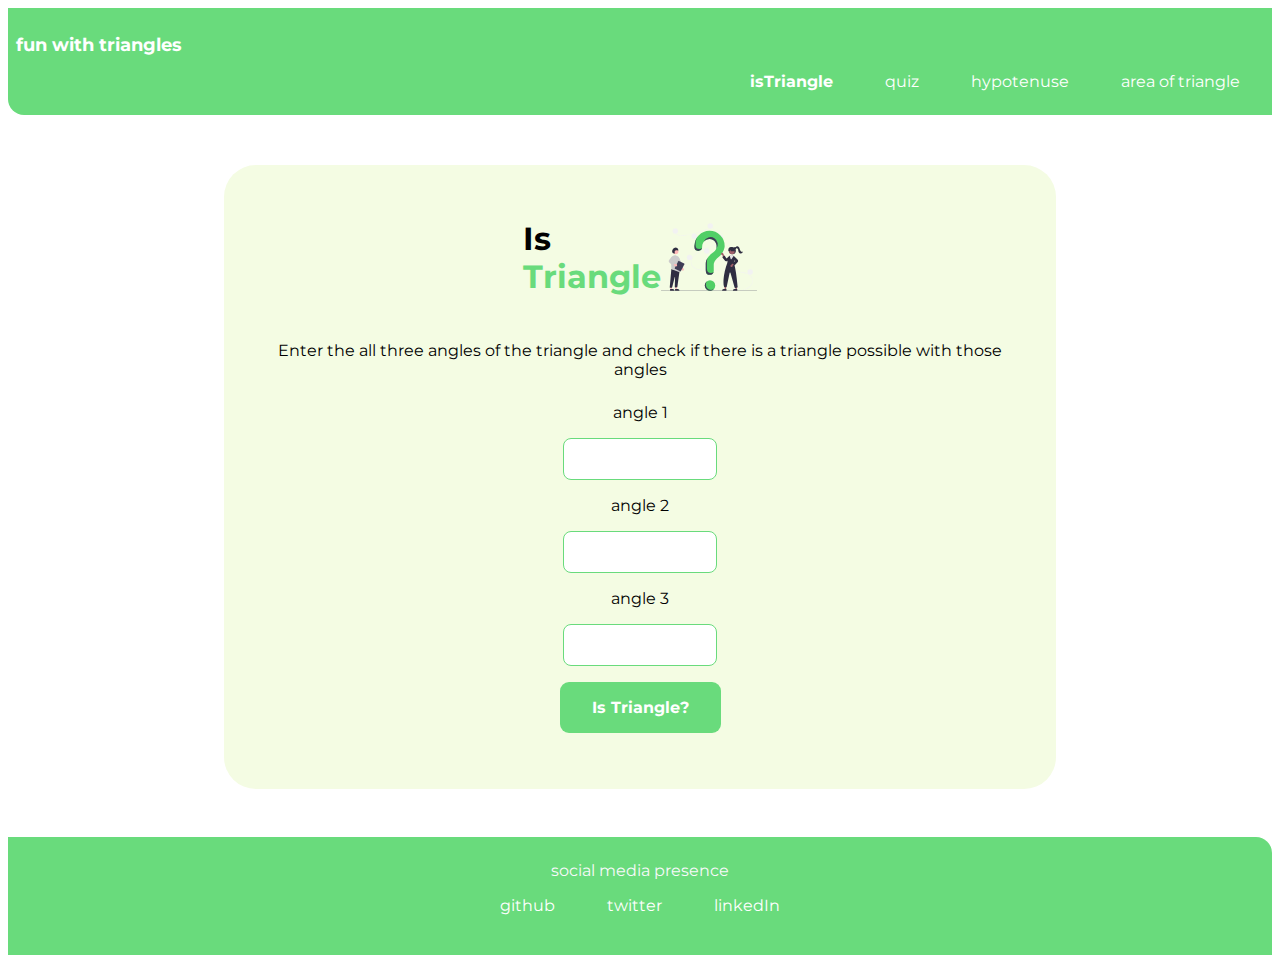
<file: index.html>
<!DOCTYPE html>
<html lang="en">

<head>
  <meta charset="UTF-8" />
  <meta http-equiv="X-UA-Compatible" content="IE=edge" />
  <meta name="viewport" content="width=device-width, initial-scale=1.0" />
  <link rel="shortcut icon" href="images/triangle.svg" type="image/x-icon">
  <link rel="preconnect" href="https://fonts.googleapis.com">
  <link rel="preconnect" href="https://fonts.gstatic.com" crossorigin>
  <link href="https://fonts.googleapis.com/css2?family=Montserrat:wght@500&display=swap" rel="stylesheet">
  <link rel="stylesheet" href="/css/style.css">
  <title>learn triangles</title>
</head>

<body>
  <nav class="navigation container">
    <div>
      <h3 class="nav-brand">fun with triangles</h3>
      <ul class="non-bullet nav-pills">
        <li class="list-item-inline">
          <a class="link link-active" href="index.html">isTriangle</a>
        </li>
        <li class="list-item-inline">
          <a class="link" href="/html/quiz.html">quiz</a>
        </li>
        <li class="list-item-inline">
          <a class="link" href="/html/hypotenuse.html">hypotenuse</a>
        </li>
        <li class="list-item-inline">
          <a class="link" href="/html/area.html">area of triangle</a>
        </li>
      </ul>
    </div>
  </nav>
  <main class="main">
    <div class="header">
      <div class="heading">
        <h1 style="margin-bottom: 0;">Is</h1>
        <h1 style="margin-top: -1px;"><span class=" heading-triangle">Triangle</span></h1>
      </div>
      <img class="svg" src="/images/triangle.svg" alt="">
    </div>
    <p class="para">Enter the all three angles of the triangle and check if there is a triangle possible with those
      angles</p>

    <label for="angle-one">angle 1</label>
    <input type="number" class="angle-input" />
    <label for="angle-two">angle 2</label>
    <input type="number" class="angle-input" />
    <label for="angle-three">angle 3</label>
    <input type="number" class="angle-input" />
    <button id="is-triangle-btn" class="check-btn">Is Triangle?</button>
    <div class="outputEl" id="output"></div>
  </main>
  <footer class="footer">
    <div class="footer-header">social media presence</div>
    <ul class="social-links">
      <li class="non-bullet list-item-inline">
        <a class="link footer-link" href="https://github.com/anupam1209">github</a>
      </li>
      <li class="non-bullet list-item-inline">
        <a class="link footer-link" href="https://twitter.com/AnupamPrakash">twitter</a>
      </li>
      <li class="non-bullet list-item-inline">
        <a class="link footer-link" href="https://www.linkedin.com/in/anupam-prakash-54822818b/">linkedIn</a>
      </li>
    </ul>
  </footer>
  <script src="/scripts/istriangle.js"></script>
</body>

</html>
</file>
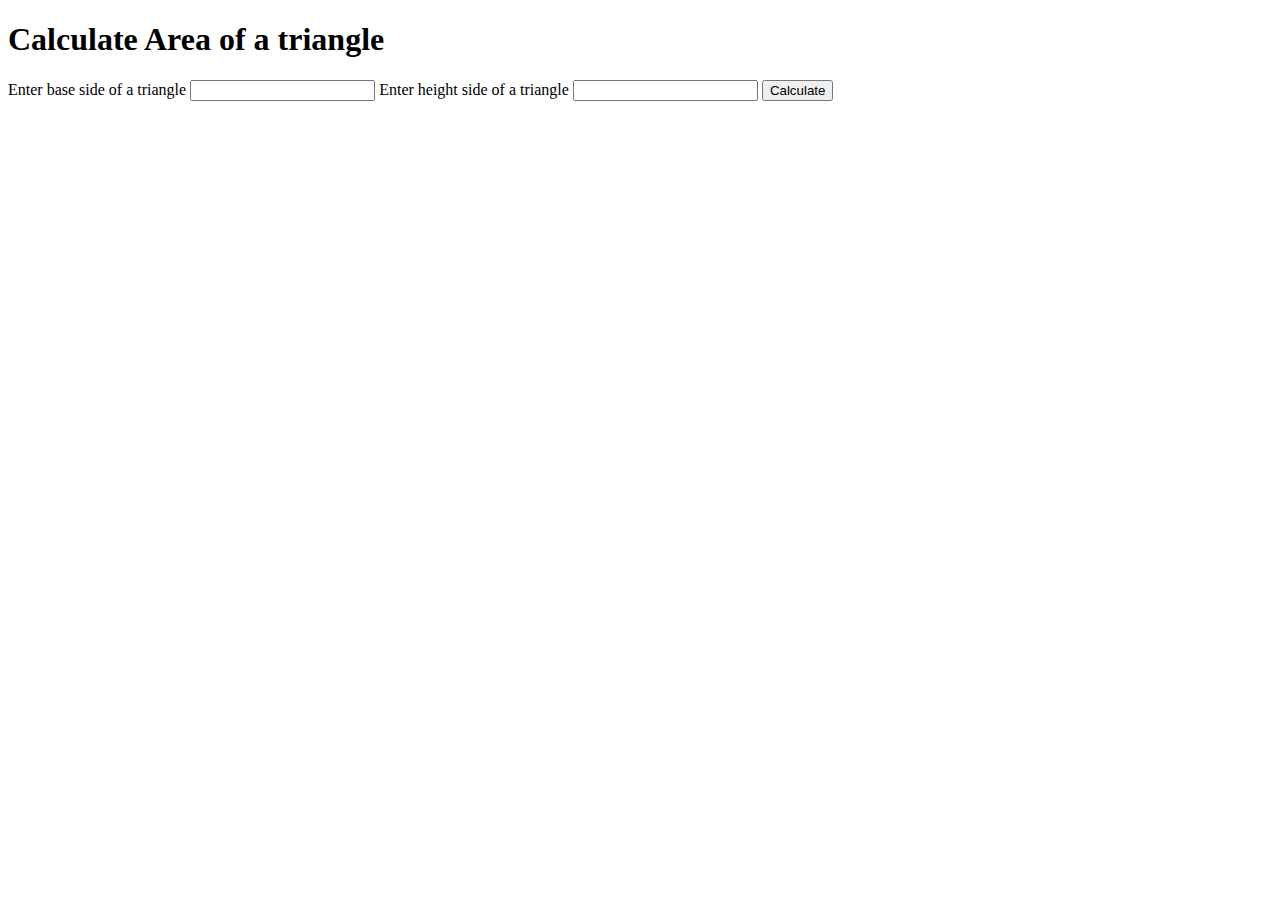
<file: area.html>
<!DOCTYPE html>
<html lang="en">

<head>
    <meta charset="UTF-8">
    <meta http-equiv="X-UA-Compatible" content="IE=edge">
    <meta name="viewport" content="width=device-width, initial-scale=1.0">
    <title>Area of Triangle</title>
</head>

<body>
    <h1>Calculate Area of a triangle</h1>
    <label for="">Enter base side of a triangle</label>
    <input type="number" class="side-input">
    <label for="">Enter height side of a triangle</label>
    <!-- <input type="number" class="side-input">
    <label for="">Enter third side of a triangle</label> -->
    <input type="number" class="side-input">
    <button id="calculate-btn">Calculate</button>
    <div id="output"></div>
    <script src="area.js"></script>
</body>

</html>
</file>
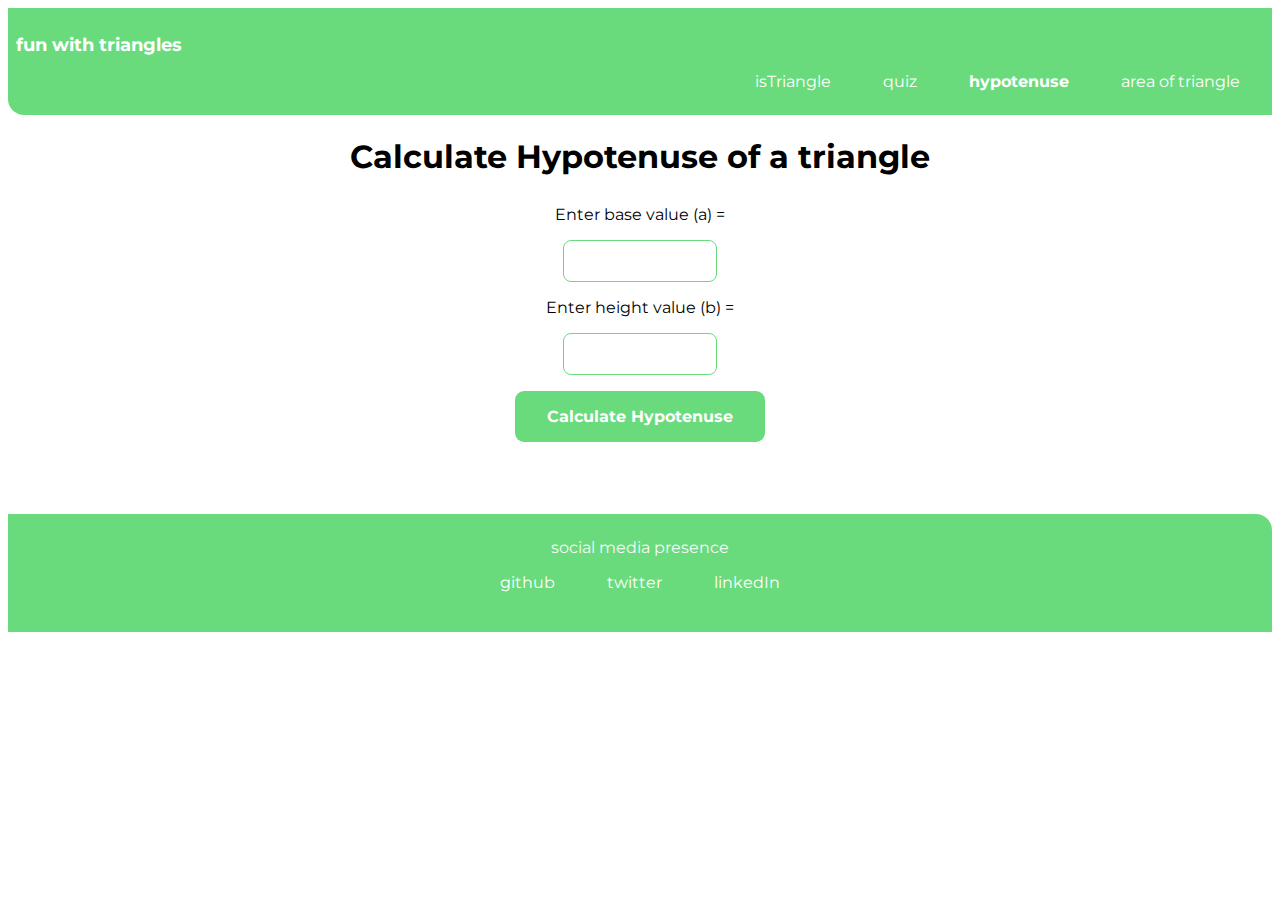
<file: hypotenuse.html>
<!DOCTYPE html>
<html lang="en">

<head>
    <meta charset="UTF-8">
    <meta http-equiv="X-UA-Compatible" content="IE=edge">
    <meta name="viewport" content="width=device-width, initial-scale=1.0">
    <link rel="preconnect" href="https://fonts.googleapis.com">
    <link rel="preconnect" href="https://fonts.gstatic.com" crossorigin>
    <link href="https://fonts.googleapis.com/css2?family=Montserrat:wght@500&display=swap" rel="stylesheet">
    <link rel="stylesheet" href="style.css">
    <title>Hypotenuse</title>
</head>

<body>
    <nav class="navigation container">
        <div>
            <h3 class="nav-brand">fun with triangles</h3>
            <ul class="non-bullet nav-pills">
                <li class="list-item-inline">
                    <a class="link" href="/">isTriangle</a>
                </li>
                <li class="list-item-inline">
                    <a class="link" href="quiz.html">quiz</a>
                </li>
                <li class="list-item-inline">
                    <a class="link link-active" href="hypotenuse.html">hypotenuse</a>
                </li>
                <li class="list-item-inline">
                    <a class="link" href="hypotenuse.html">area of triangle</a>
                </li>
            </ul>
        </div>
    </nav>
    <main class="main">
        <h1>Calculate Hypotenuse of a triangle</h1>
        <label for="">Enter base value (a) =</label>
        <input type="number" class="side-input">
        <label for="">Enter height value (b) =</label>
        <input type="number" class="side-input">
        <button id="hypotenuse-btn" class="check-btn">Calculate Hypotenuse</button>
        <div id="output"></div>
    </main>
    <footer class="footer">
        <div class="footer-header">social media presence</div>
        <ul class="social-links">
            <li class="non-bullet list-item-inline">
                <a class="link footer-link" href="https://github.com/anupam1209">github</a>
            </li>
            <li class="non-bullet list-item-inline">
                <a class="link footer-link" href="https://twitter.com/AnupamPrakash">twitter</a>
            </li>
            <li class="non-bullet list-item-inline">
                <a class="link footer-link" href="https://www.linkedin.com/in/anupam-prakash-54822818b/">linkedIn</a>
            </li>
        </ul>
    </footer>
    <script src="hypotenuse.js"></script>
</body>

</html>
</file>
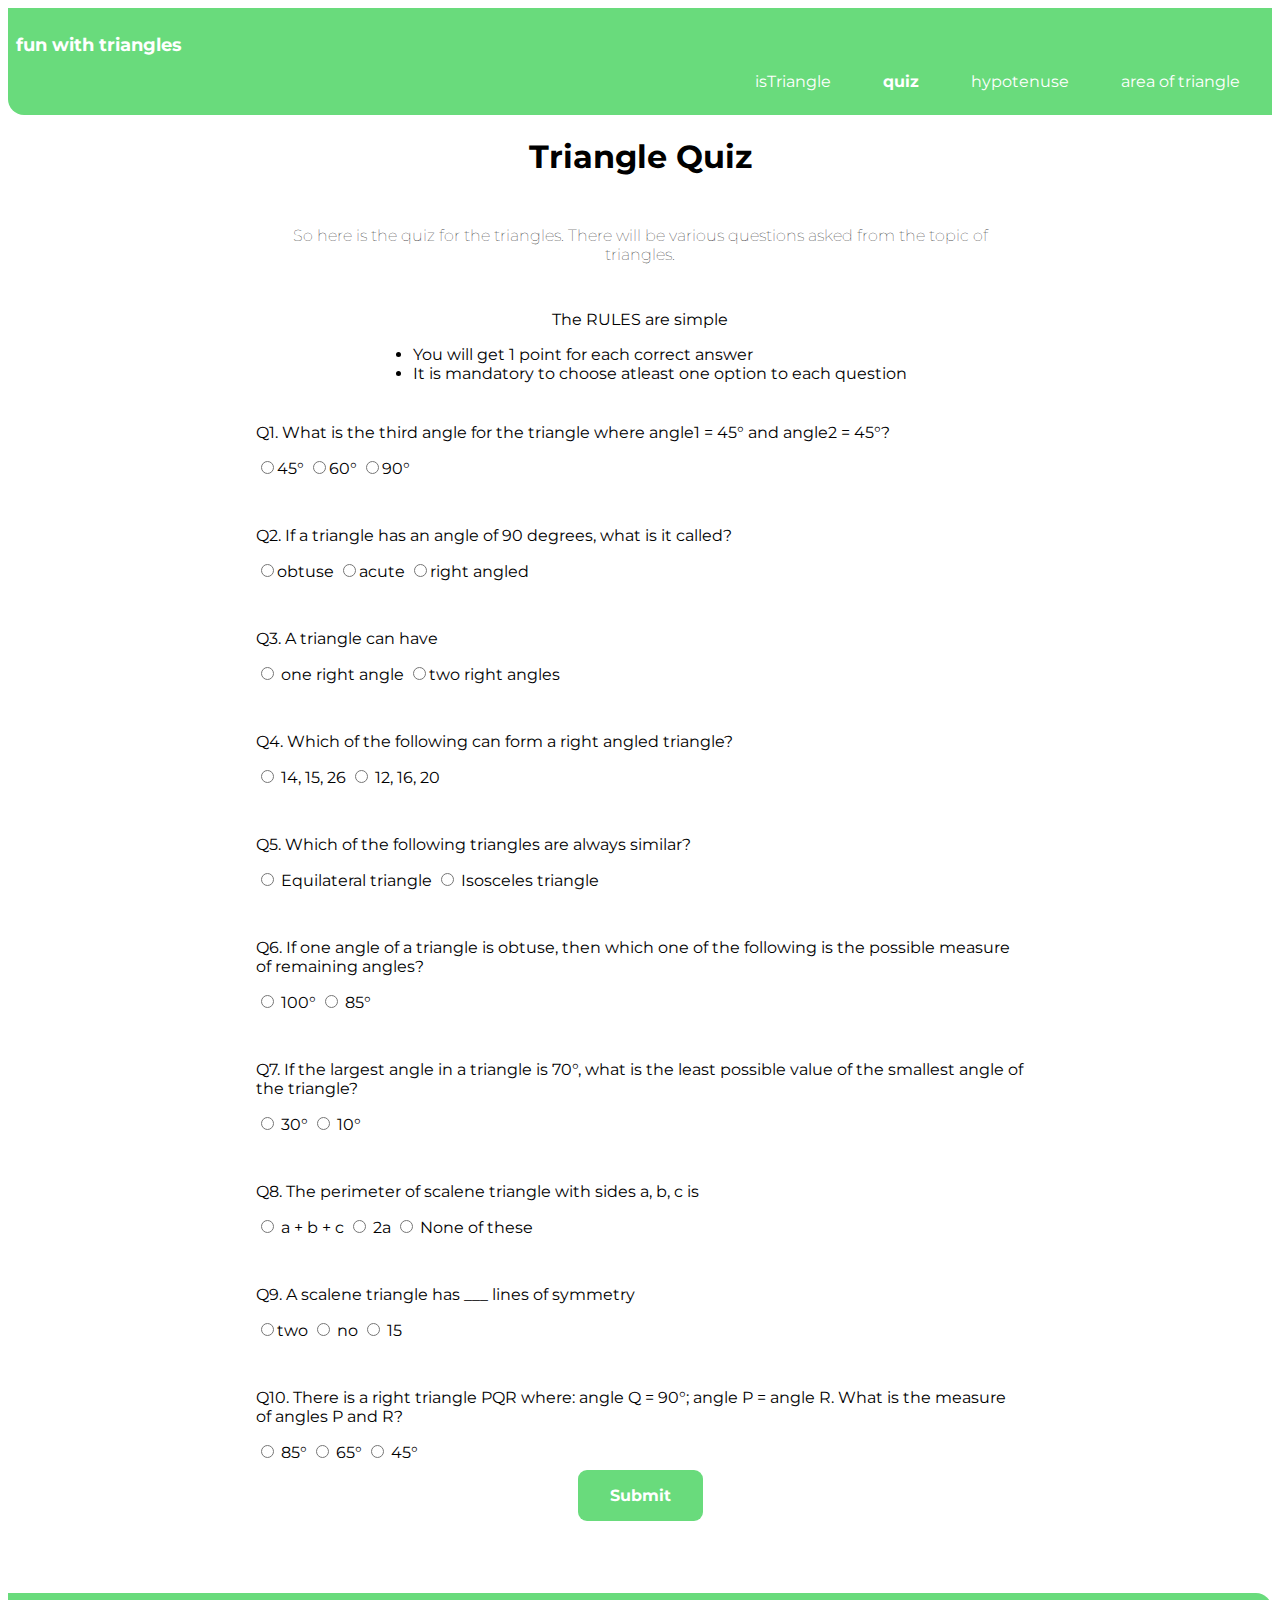
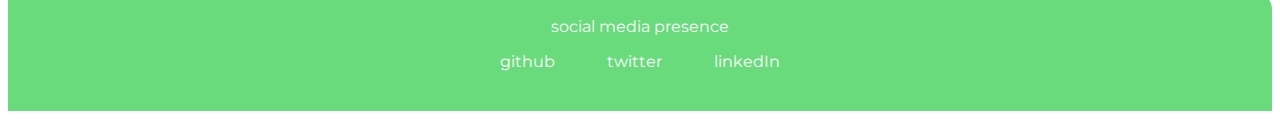
<file: quiz.html>
<!DOCTYPE html>
<html lang="en">

<head>
  <meta charset="UTF-8" />
  <meta http-equiv="X-UA-Compatible" content="IE=edge" />
  <meta name="viewport" content="width=device-width, initial-scale=1.0" />
  <link rel="preconnect" href="https://fonts.googleapis.com">
  <link rel="preconnect" href="https://fonts.gstatic.com" crossorigin>
  <link href="https://fonts.googleapis.com/css2?family=Montserrat:wght@500&display=swap" rel="stylesheet">
  <link rel="stylesheet" href="style.css">
  <title>triangle quiz</title>
</head>

<body>
  <nav class="navigation container">
    <div>
      <h3 class="nav-brand">fun with triangles</h3>
      <ul class="non-bullet nav-pills">
        <li class="list-item-inline">
          <a class="link" href="/">isTriangle</a>
        </li>
        <li class="list-item-inline">
          <a class="link link-active" href="quiz.html">quiz</a>
        </li>
        <li class="list-item-inline">
          <a class="link" href="hypotenuse.html">hypotenuse</a>
        </li>
        <li class="list-item-inline">
          <a class="link" href="hypotenuse.html">area of triangle</a>
        </li>
      </ul>
    </div>
  </nav>
  <main class="main">
    <h1>Triangle Quiz</h1>
    <h4 class="quiz-subheading">So here is the quiz for the triangles. There will be various questions asked from the
      topic of triangles.</h4>
    <div>
      <p class="rules-heading">The RULES are simple</p>
      <ul>
        <li>You will get 1 point for each correct answer</li>
        <li>It is mandatory to choose atleast one option to each question</li>
      </ul>
    </div>
    <form action="" class="quiz-form">
      <div class="question-container">
        <p>
          Q1. What is the third angle for the triangle where angle1 = 45° and angle2
          = 45°?
        </p>
        <label for="">
          <input type="radio" name="question1" value="45°" />45°</label>
        <label for="">
          <input type="radio" name="question1" value="60°" />60°</label>
        <label for="">
          <input type="radio" name="question1" value="90°" />90°</label>
      </div>
      <div class="question-container">
        <p>Q2. If a triangle has an angle of 90 degrees, what is it called?</p>
        <label for="">
          <input type="radio" name="question2" value="obtuse" />obtuse</label>
        <label for="">
          <input type="radio" name="question2" value="acute" />acute
        </label>
        <label for="">
          <input type="radio" name="question2" value="right angled" />right
          angled</label>
      </div>
      <div class="question-container">
        <p>Q3. A triangle can have</p>
        <label>
          <input type="radio" name="question3" value="one right angle" />
          one right angle
        </label>
        <label><input type="radio" name="question3" value="two right angles" />two
          right angles</label>
      </div>
      <div class="question-container">
        <p>Q4. Which of the following can form a right angled triangle?</p>
        <label>
          <input type="radio" name="question4" value="14, 15, 26" />
          14, 15, 26
        </label>
        <label>
          <input type="radio" name="question4" value="12, 16, 20" />
          12, 16, 20</label>
      </div>
      <div class="question-container">
        <p>Q5. Which of the following triangles are always similar?</p>
        <label>
          <input type="radio" name="question5" value="Equilateral triangle" />
          Equilateral triangle
        </label>
        <label>
          <input type="radio" name="question5" value="Isosceles triangle" />
          Isosceles triangle</label>
      </div>
      <div class="question-container">
        <p>Q6.
          If one angle of a triangle is obtuse, then which one of the
          following is the possible measure of remaining angles?
        </p>
        <label>
          <input type="radio" name="question6" value="100°" />
          100°
        </label>
        <label>
          <input type="radio" name="question6" value="85°" />
          85°</label>
      </div>

      <div class="question-container">
        <p>Q7.
          If the largest angle in a triangle is 70°, what is the least
          possible value of the smallest angle of the triangle?
        </p>
        <label>
          <input type="radio" name="question7" value="30°" />
          30°
        </label>
        <label>
          <input type="radio" name="question7" value="10°" />
          10°
        </label>
      </div>

      <div class="question-container">
        <p>Q8. The perimeter of scalene triangle with sides a, b, c is</p>
        <label>
          <input type="radio" name="question8" value="a + b + c" />
          a + b + c
        </label>
        <label>
          <input type="radio" name="question8" value="2a" />
          2a
        </label>
        <label>
          <input type="radio" name="question8" value="None of these" />
          None of these
        </label>
      </div>

      <div class="question-container">
        <p>Q9. A scalene triangle has ___ lines of symmetry</p>
        <label>
          <input type="radio" name="question9" value="two" />two
        </label>
        <label>
          <input type="radio" name="question9" value="no" />
          no
        </label>
        <label>
          <input type="radio" name="question9" value="15" />
          15
        </label>
      </div>

      <div class="question-container">
        <p>Q10.
          There is a right triangle PQR where: angle Q = 90°; angle P = angle
          R. What is the measure of angles P and R?
        </p>
        <label>
          <input type="radio" name="question10" value="85°" />
          85°
        </label>
        <label>
          <input type="radio" name="question10" value="65°" />
          65°
        </label>
        <label>
          <input type="radio" name="question10" value="45°" />
          45°
        </label>
      </div>
    </form>
    <button class="check-btn" id="submit-answer-btn">Submit</button>
    <div class="quiz-output" id="output-quiz"></div>
  </main>
  <footer class="footer">
    <div class="footer-header">social media presence</div>
    <ul class="social-links">
      <li class="non-bullet list-item-inline">
        <a class="link footer-link" href="https://github.com/anupam1209">github</a>
      </li>
      <li class="non-bullet list-item-inline">
        <a class="link footer-link" href="https://twitter.com/AnupamPrakash">twitter</a>
      </li>
      <li class="non-bullet list-item-inline">
        <a class="link footer-link" href="https://www.linkedin.com/in/anupam-prakash-54822818b/">linkedIn</a>
      </li>
    </ul>
  </footer>
  <script src="quiz.js"></script>
</body>

</html>
</file>
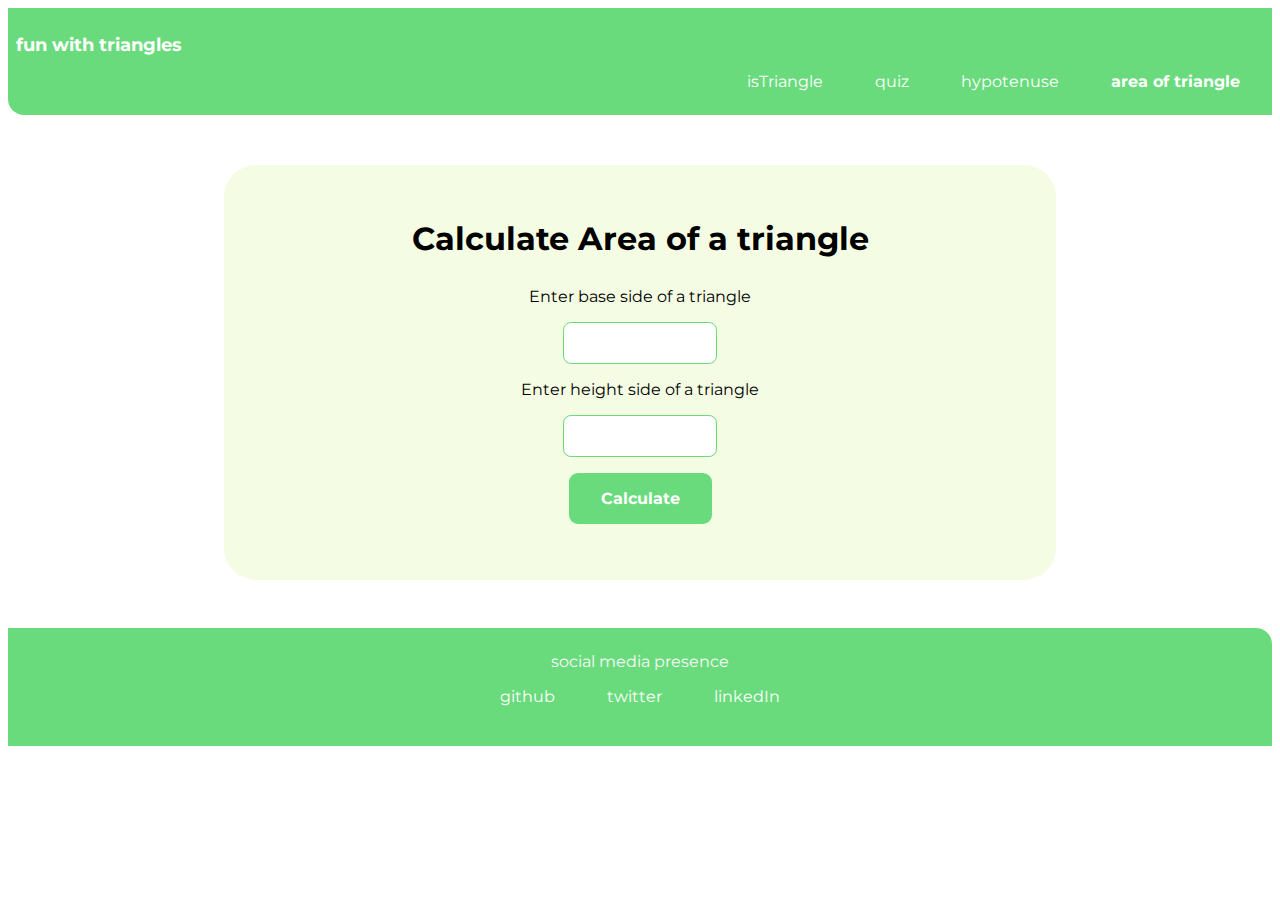
<file: html/area.html>
<!DOCTYPE html>
<html lang="en">

<head>
    <meta charset="UTF-8">
    <meta http-equiv="X-UA-Compatible" content="IE=edge">
    <meta name="viewport" content="width=device-width, initial-scale=1.0">
    <link rel="shortcut icon" href="../images/triangle.svg" type="image/x-icon">
    <link rel="preconnect" href="https://fonts.googleapis.com">
    <link rel="preconnect" href="https://fonts.gstatic.com" crossorigin>
    <link href="https://fonts.googleapis.com/css2?family=Montserrat:wght@500&display=swap" rel="stylesheet">
    <link rel="stylesheet" href="/css/style.css">
    <title>Area of Triangle</title>
</head>

<body>
    <nav class="navigation container">
        <div>
            <h3 class="nav-brand">fun with triangles</h3>
            <ul class="non-bullet nav-pills">
                <li class="list-item-inline">
                    <a class="link" href="../index.html">isTriangle</a>
                </li>
                <li class="list-item-inline">
                    <a class="link" href="/html/quiz.html">quiz</a>
                </li>
                <li class="list-item-inline">
                    <a class="link" href="/html/hypotenuse.html">hypotenuse</a>
                </li>
                <li class="list-item-inline">
                    <a class="link link-active" href="area.html">area of triangle</a>
                </li>
            </ul>
        </div>
    </nav>
    <main class="main">
        <h1>Calculate Area of a triangle</h1>
        <label for="">Enter base side of a triangle</label>
        <input type="number" class="side-input">
        <label for="">Enter height side of a triangle</label>
        <!-- <input type="number" class="side-input">
    <label for="">Enter third side of a triangle</label> -->
        <input type="number" class="side-input">
        <button class="check-btn" id="calculate-btn">Calculate</button>
        <div id="output"></div>
    </main>
    <footer class="footer">
        <div class="footer-header">social media presence</div>
        <ul class="social-links">
            <li class="non-bullet list-item-inline">
                <a class="link footer-link" href="https://github.com/anupam1209">github</a>
            </li>
            <li class="non-bullet list-item-inline">
                <a class="link footer-link" href="https://twitter.com/AnupamPrakash">twitter</a>
            </li>
            <li class="non-bullet list-item-inline">
                <a class="link footer-link" href="https://www.linkedin.com/in/anupam-prakash-54822818b/">linkedIn</a>
            </li>
        </ul>
    </footer>
    <script src="/scripts/area.js"></script>
</body>

</html>
</file>
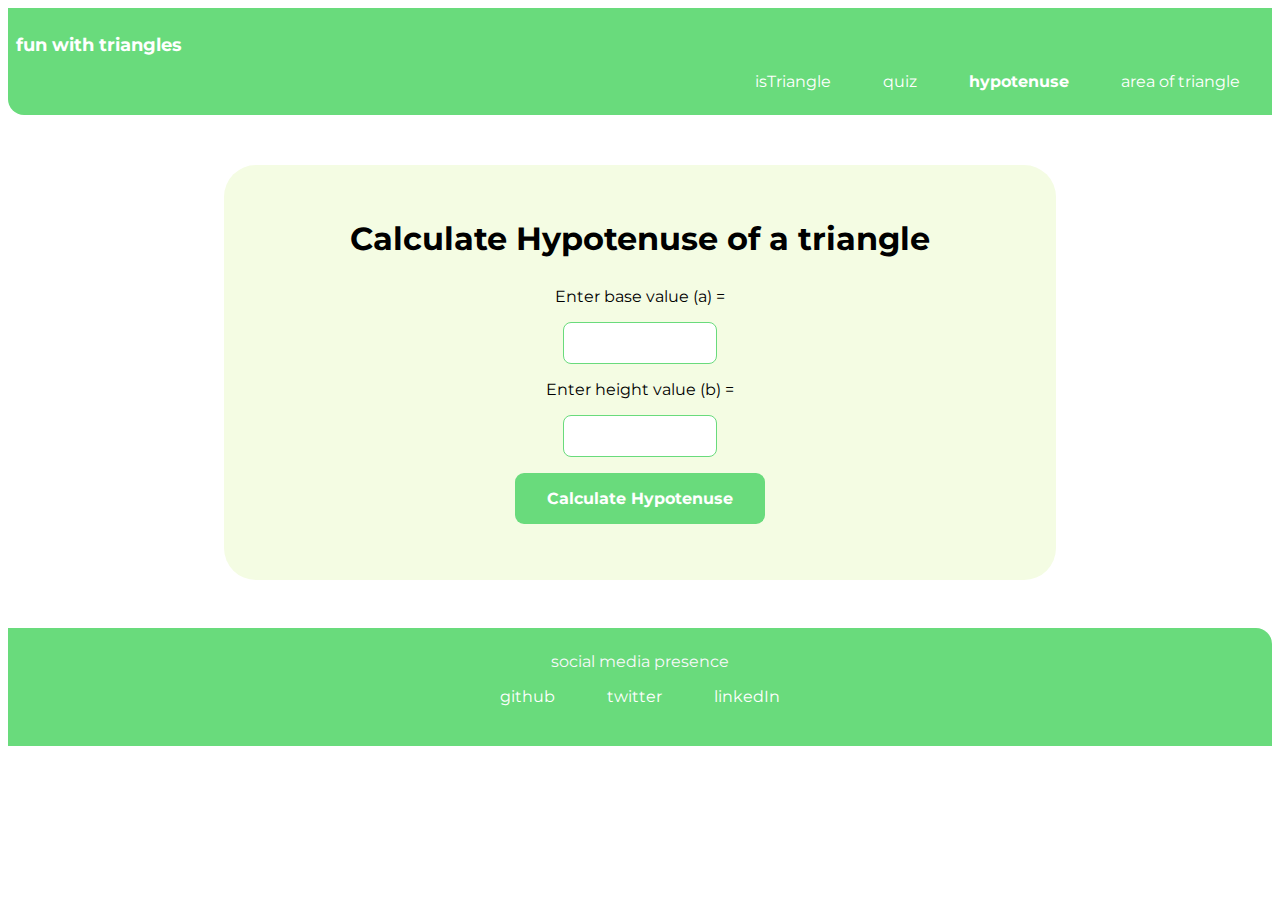
<file: html/hypotenuse.html>
<!DOCTYPE html>
<html lang="en">

<head>
    <meta charset="UTF-8">
    <meta http-equiv="X-UA-Compatible" content="IE=edge">
    <meta name="viewport" content="width=device-width, initial-scale=1.0">
    <link rel="shortcut icon" href="../images/triangle.svg" type="image/x-icon">
    <link rel="preconnect" href="https://fonts.googleapis.com">
    <link rel="preconnect" href="https://fonts.gstatic.com" crossorigin>
    <link href="https://fonts.googleapis.com/css2?family=Montserrat:wght@500&display=swap" rel="stylesheet">
    <link rel="stylesheet" href="/css/style.css">
    <title>Hypotenuse</title>
</head>

<body>
    <nav class="navigation container">
        <div>
            <h3 class="nav-brand">fun with triangles</h3>
            <ul class="non-bullet nav-pills">
                <li class="list-item-inline">
                    <a class="link" href="../index.html">isTriangle</a>
                </li>
                <li class="list-item-inline">
                    <a class="link" href="/html/quiz.html">quiz</a>
                </li>
                <li class="list-item-inline">
                    <a class="link link-active" href="hypotenuse.html">hypotenuse</a>
                </li>
                <li class="list-item-inline">
                    <a class="link" href="/html/area.html">area of triangle</a>
                </li>
            </ul>
        </div>
    </nav>
    <main class="main">
        <h1>Calculate Hypotenuse of a triangle</h1>
        <label for="">Enter base value (a) =</label>
        <input type="number" class="side-input">
        <label for="">Enter height value (b) =</label>
        <input type="number" class="side-input">
        <button id="hypotenuse-btn" class="check-btn">Calculate Hypotenuse</button>
        <div id="output"></div>
    </main>
    <footer class="footer">
        <div class="footer-header">social media presence</div>
        <ul class="social-links">
            <li class="non-bullet list-item-inline">
                <a class="link footer-link" href="https://github.com/anupam1209">github</a>
            </li>
            <li class="non-bullet list-item-inline">
                <a class="link footer-link" href="https://twitter.com/AnupamPrakash">twitter</a>
            </li>
            <li class="non-bullet list-item-inline">
                <a class="link footer-link" href="https://www.linkedin.com/in/anupam-prakash-54822818b/">linkedIn</a>
            </li>
        </ul>
    </footer>
    <script src="/scripts/hypotenuse.js"></script>
</body>

</html>
</file>
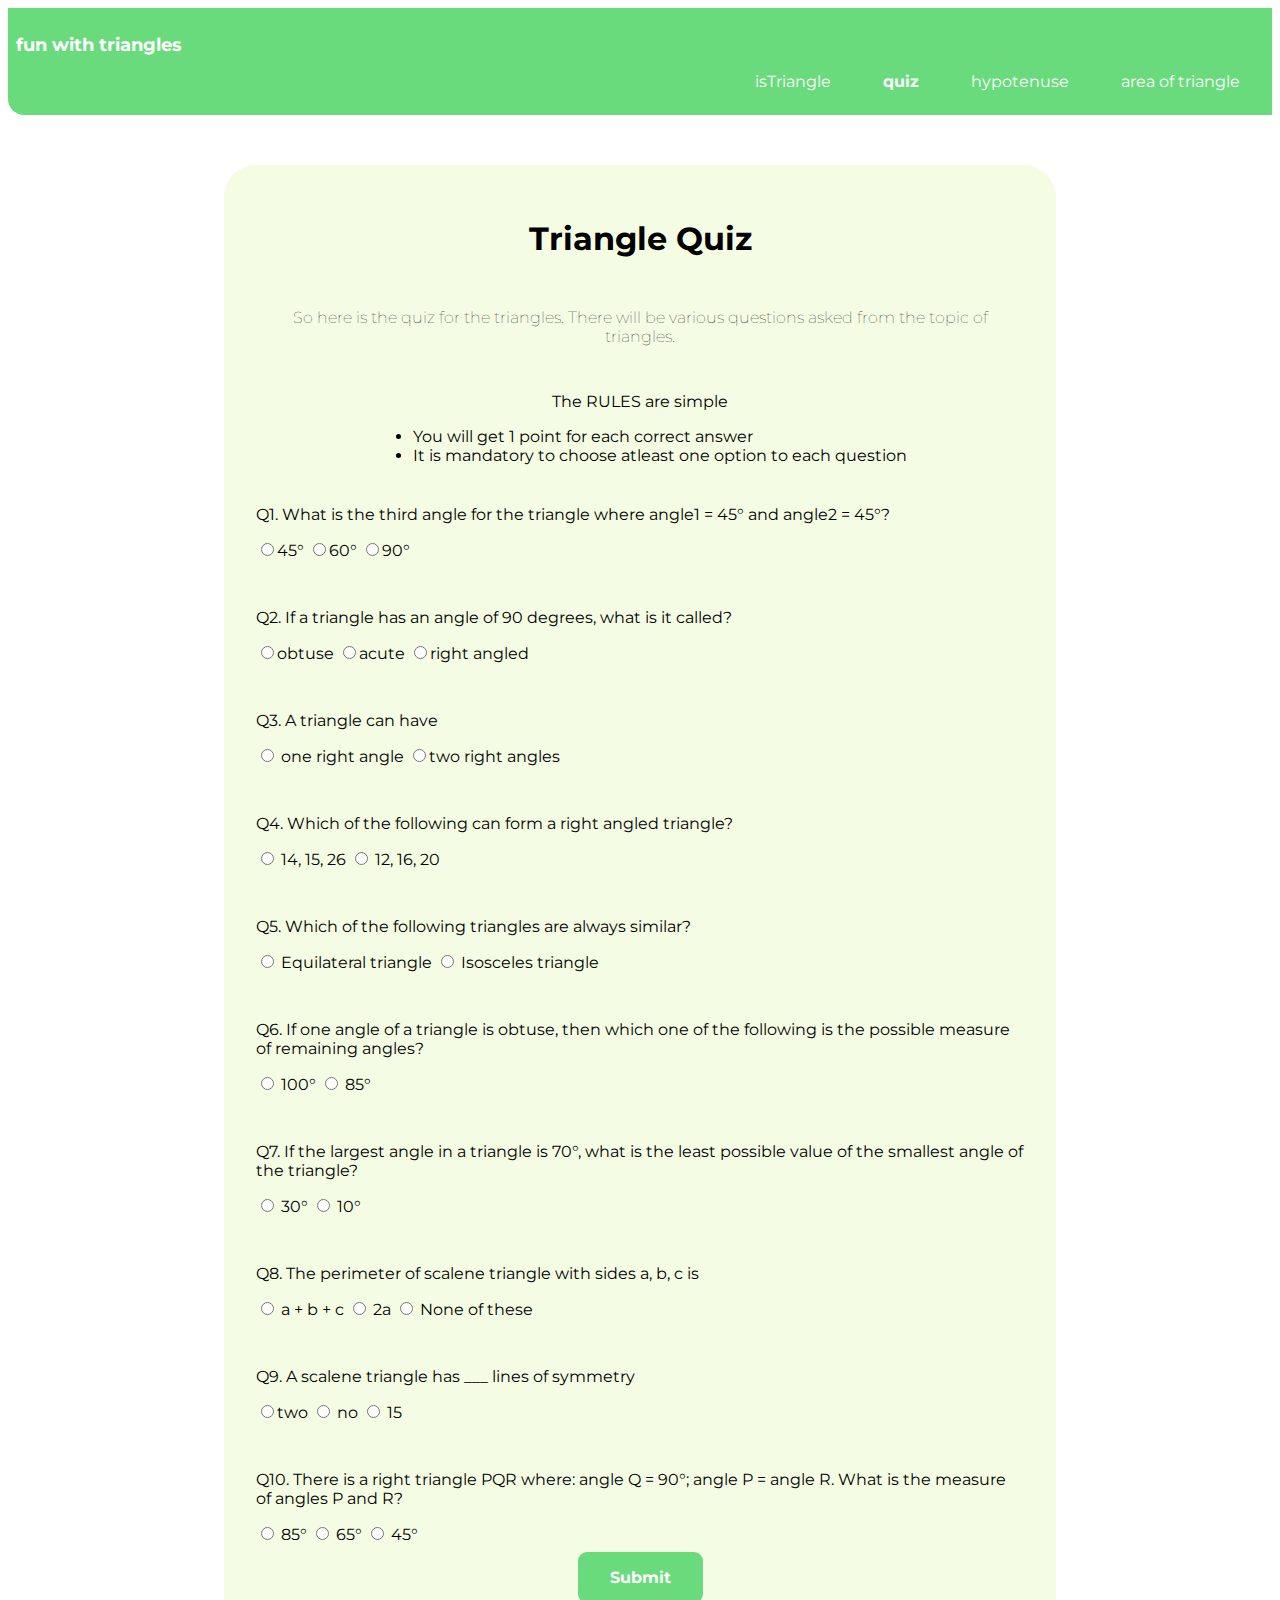
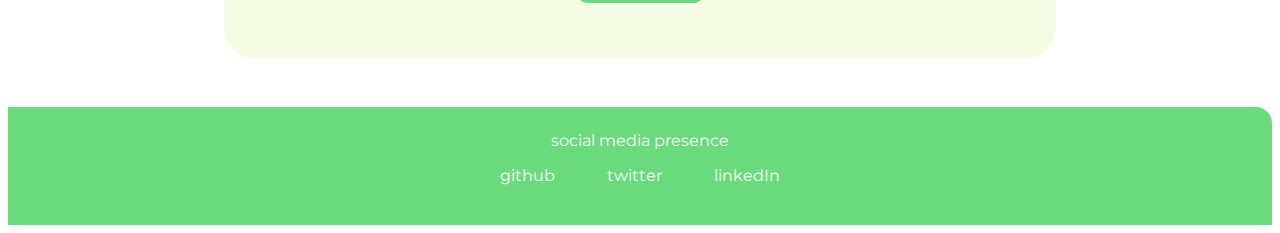
<file: html/quiz.html>
<!DOCTYPE html>
<html lang="en">

<head>
  <meta charset="UTF-8" />
  <meta http-equiv="X-UA-Compatible" content="IE=edge" />
  <meta name="viewport" content="width=device-width, initial-scale=1.0" />
  <link rel="shortcut icon" href="../images/triangle.svg" type="image/x-icon">
  <link rel="preconnect" href="https://fonts.googleapis.com">
  <link rel="preconnect" href="https://fonts.gstatic.com" crossorigin>
  <link href="https://fonts.googleapis.com/css2?family=Montserrat:wght@500&display=swap" rel="stylesheet">
  <link rel="stylesheet" href="/css/style.css">
  <title>triangle quiz</title>
</head>

<body>
  <nav class="navigation container">
    <div>
      <h3 class="nav-brand">fun with triangles</h3>
      <ul class="non-bullet nav-pills">
        <li class="list-item-inline">
          <a class="link" href="../index.html">isTriangle</a>
        </li>
        <li class="list-item-inline">
          <a class="link link-active" href="quiz.html">quiz</a>
        </li>
        <li class="list-item-inline">
          <a class="link" href="/html/hypotenuse.html">hypotenuse</a>
        </li>
        <li class="list-item-inline">
          <a class="link" href="/html/area.html">area of triangle</a>
        </li>
      </ul>
    </div>
  </nav>
  <main class="main">
    <h1>Triangle Quiz</h1>
    <h4 class="quiz-subheading">So here is the quiz for the triangles. There will be various questions asked from the
      topic of triangles.</h4>
    <div>
      <p class="rules-heading">The RULES are simple</p>
      <ul>
        <li>You will get 1 point for each correct answer</li>
        <li>It is mandatory to choose atleast one option to each question</li>
      </ul>
    </div>
    <form action="" class="quiz-form">
      <div class="question-container">
        <p>
          Q1. What is the third angle for the triangle where angle1 = 45° and angle2
          = 45°?
        </p>
        <label for="">
          <input type="radio" name="question1" value="45°" />45°</label>
        <label for="">
          <input type="radio" name="question1" value="60°" />60°</label>
        <label for="">
          <input type="radio" name="question1" value="90°" />90°</label>
      </div>
      <div class="question-container">
        <p>Q2. If a triangle has an angle of 90 degrees, what is it called?</p>
        <label for="">
          <input type="radio" name="question2" value="obtuse" />obtuse</label>
        <label for="">
          <input type="radio" name="question2" value="acute" />acute
        </label>
        <label for="">
          <input type="radio" name="question2" value="right angled" />right
          angled</label>
      </div>
      <div class="question-container">
        <p>Q3. A triangle can have</p>
        <label>
          <input type="radio" name="question3" value="one right angle" />
          one right angle
        </label>
        <label><input type="radio" name="question3" value="two right angles" />two
          right angles</label>
      </div>
      <div class="question-container">
        <p>Q4. Which of the following can form a right angled triangle?</p>
        <label>
          <input type="radio" name="question4" value="14, 15, 26" />
          14, 15, 26
        </label>
        <label>
          <input type="radio" name="question4" value="12, 16, 20" />
          12, 16, 20</label>
      </div>
      <div class="question-container">
        <p>Q5. Which of the following triangles are always similar?</p>
        <label>
          <input type="radio" name="question5" value="Equilateral triangle" />
          Equilateral triangle
        </label>
        <label>
          <input type="radio" name="question5" value="Isosceles triangle" />
          Isosceles triangle</label>
      </div>
      <div class="question-container">
        <p>Q6.
          If one angle of a triangle is obtuse, then which one of the
          following is the possible measure of remaining angles?
        </p>
        <label>
          <input type="radio" name="question6" value="100°" />
          100°
        </label>
        <label>
          <input type="radio" name="question6" value="85°" />
          85°</label>
      </div>

      <div class="question-container">
        <p>Q7.
          If the largest angle in a triangle is 70°, what is the least
          possible value of the smallest angle of the triangle?
        </p>
        <label>
          <input type="radio" name="question7" value="30°" />
          30°
        </label>
        <label>
          <input type="radio" name="question7" value="10°" />
          10°
        </label>
      </div>

      <div class="question-container">
        <p>Q8. The perimeter of scalene triangle with sides a, b, c is</p>
        <label>
          <input type="radio" name="question8" value="a + b + c" />
          a + b + c
        </label>
        <label>
          <input type="radio" name="question8" value="2a" />
          2a
        </label>
        <label>
          <input type="radio" name="question8" value="None of these" />
          None of these
        </label>
      </div>

      <div class="question-container">
        <p>Q9. A scalene triangle has ___ lines of symmetry</p>
        <label>
          <input type="radio" name="question9" value="two" />two
        </label>
        <label>
          <input type="radio" name="question9" value="no" />
          no
        </label>
        <label>
          <input type="radio" name="question9" value="15" />
          15
        </label>
      </div>

      <div class="question-container">
        <p>Q10.
          There is a right triangle PQR where: angle Q = 90°; angle P = angle
          R. What is the measure of angles P and R?
        </p>
        <label>
          <input type="radio" name="question10" value="85°" />
          85°
        </label>
        <label>
          <input type="radio" name="question10" value="65°" />
          65°
        </label>
        <label>
          <input type="radio" name="question10" value="45°" />
          45°
        </label>
      </div>
    </form>
    <button class="check-btn" id="submit-answer-btn">Submit</button>
    <div class="quiz-output" id="output-quiz"></div>
  </main>
  <footer class="footer">
    <div class="footer-header">social media presence</div>
    <ul class="social-links">
      <li class="non-bullet list-item-inline">
        <a class="link footer-link" href="https://github.com/anupam1209">github</a>
      </li>
      <li class="non-bullet list-item-inline">
        <a class="link footer-link" href="https://twitter.com/AnupamPrakash">twitter</a>
      </li>
      <li class="non-bullet list-item-inline">
        <a class="link footer-link" href="https://www.linkedin.com/in/anupam-prakash-54822818b/">linkedIn</a>
      </li>
    </ul>
  </footer>
  <script src="/scripts/quiz.js"></script>
</body>

</html>
</file>
<file: css/style.css>
* {
    font-family: 'Montserrat', sans-serif;
}

.navigation {
    background-color: #69db7c;
    color: #fff;
    padding: 0.5rem;
    /* border-radius: 0.5rem; */
    border-bottom-left-radius: 1rem;
}

.navigation .nav-brand {
    font-weight: bold;
    font-size: 1.1rem;
}

.navigation .link {
    color: #fff;
    text-decoration: none;
}

.navigation .nav-pills {
    text-align: right;
}

.navigation .link-active {
    font-weight: bold;
}

.non-bullet {
    list-style: none;
}

.list-item-inline {
    display: inline;
    padding: 0rem 1.5rem;
}

.main {
    display: flex;
    flex-direction: column;
    max-width: 60vw;
    align-items: center;
    margin: auto auto;
    gap: 0.5rem;
    background-color: #f4fce3;
    margin-top: 50px;
    border-radius: 2rem;
    padding: 2rem 2rem;
}

.header {
    display: flex;
}

.heading-triangle {
    color: #69db7c;
    margin-top: -2px;
}

.svg {
    width: 6rem;
    margin-bottom: 0;
}

.para {
    text-align: center;
}

input[type=number] {
    width: 20%;
    padding: 12px 20px;
    margin: 8px 0;
    box-sizing: border-box;
    text-align: center;
    border-radius: 0.5rem;
    border: 0.5px solid#69db7c;
}

input::-webkit-outer-spin-button,
input::-webkit-inner-spin-button {
    -webkit-appearance: none;
    margin: 0;
}

.check-btn {
    background-color: #69db7c;
    font-size: 1rem;
    color: #fff;
    text-decoration: none;
    display: inline-block;
    padding: 1rem 2rem;
    border-radius: 9px;
    font-weight: bold;
    margin: 0px auto;
    margin-bottom: 1rem;
    border: none;
    cursor: pointer;
    /* transition: background-color 0.3s; */
    transition: all 0.3s;
}

.outputEl{
  text-align: center;
}

.footer {
    background-color: #69db7c;
    padding: 1.5rem;
    text-align: center;
    color: #f8f9fa;
    border-top-right-radius: 1rem;
    margin-top: 3rem;
}

.footer-msg {
    color: #212529;
}

.non-bullet {
    list-style: none;
}

.list-item-inline {
    display: inline;
    padding: 0rem 1.5rem;
}

.footer .link {
    color: #fff;
}

.footer-link {
    color: var(--primary-color);
    text-decoration: none;
}

.footer ul {
    padding-inline-start: 0px;
}

/* CSS for quiz.html */
.quiz-form {
    display: flex;
    flex-direction: column;
    gap: 2rem;
}

.quiz-subheading {
    text-align: center;
    font-weight: 100;
}

.rules-heading {
    text-align: center;
}
</file>
<file: style.css>
* {
    font-family: 'Montserrat', sans-serif;
}

.navigation {
    background-color: #69db7c;
    color: #fff;
    padding: 0.5rem;
    /* border-radius: 0.5rem; */
    border-bottom-left-radius: 1rem;
}

.navigation .nav-brand {
    font-weight: bold;
    font-size: 1.1rem;
}

.navigation .link {
    color: #fff;
    text-decoration: none;
}

.navigation .nav-pills {
    text-align: right;
}

.navigation .link-active {
    font-weight: bold;
}

.non-bullet {
    list-style: none;
}

.list-item-inline {
    display: inline;
    padding: 0rem 1.5rem;
}

.main {
    display: flex;
    flex-direction: column;
    max-width: 60vw;
    align-items: center;
    margin: auto auto;
    gap: 0.5rem;
}

.header {
    display: flex;
}

.heading-triangle {
    color: #69db7c;
    margin-top: -2px;
}

.svg {
    width: 6rem;
    margin-bottom: 0;
}

.para {
    text-align: center;
}

input[type=number] {
    width: 20%;
    padding: 12px 20px;
    margin: 8px 0;
    box-sizing: border-box;
    text-align: center;
    border-radius: 0.5rem;
    border: 0.5px solid#69db7c;
}

input::-webkit-outer-spin-button,
input::-webkit-inner-spin-button {
    -webkit-appearance: none;
    margin: 0;
}

.check-btn {
    background-color: #69db7c;
    font-size: 1rem;
    color: #fff;
    text-decoration: none;
    display: inline-block;
    padding: 1rem 2rem;
    border-radius: 9px;
    font-weight: bold;
    margin: 0px auto;
    margin-bottom: 1rem;
    border: none;
    cursor: pointer;
    /* transition: background-color 0.3s; */
    transition: all 0.3s;
}

.footer {
    background-color: #69db7c;
    padding: 1.5rem;
    text-align: center;
    color: #f8f9fa;
    border-top-right-radius: 1rem;
    margin-top: 3rem;
}

.footer-msg {
    color: #212529;
}

.non-bullet {
    list-style: none;
}

.list-item-inline {
    display: inline;
    padding: 0rem 1.5rem;
}

.footer .link {
    color: #fff;
}

.footer-link {
    color: var(--primary-color);
    text-decoration: none;
}

.footer ul {
    padding-inline-start: 0px;
}

/* CSS for quiz.html */
.quiz-form {
    display: flex;
    flex-direction: column;
    gap: 2rem;
}

.quiz-subheading {
    text-align: center;
    font-weight: 100;
}

.rules-heading {
    text-align: center;
}
</file>
